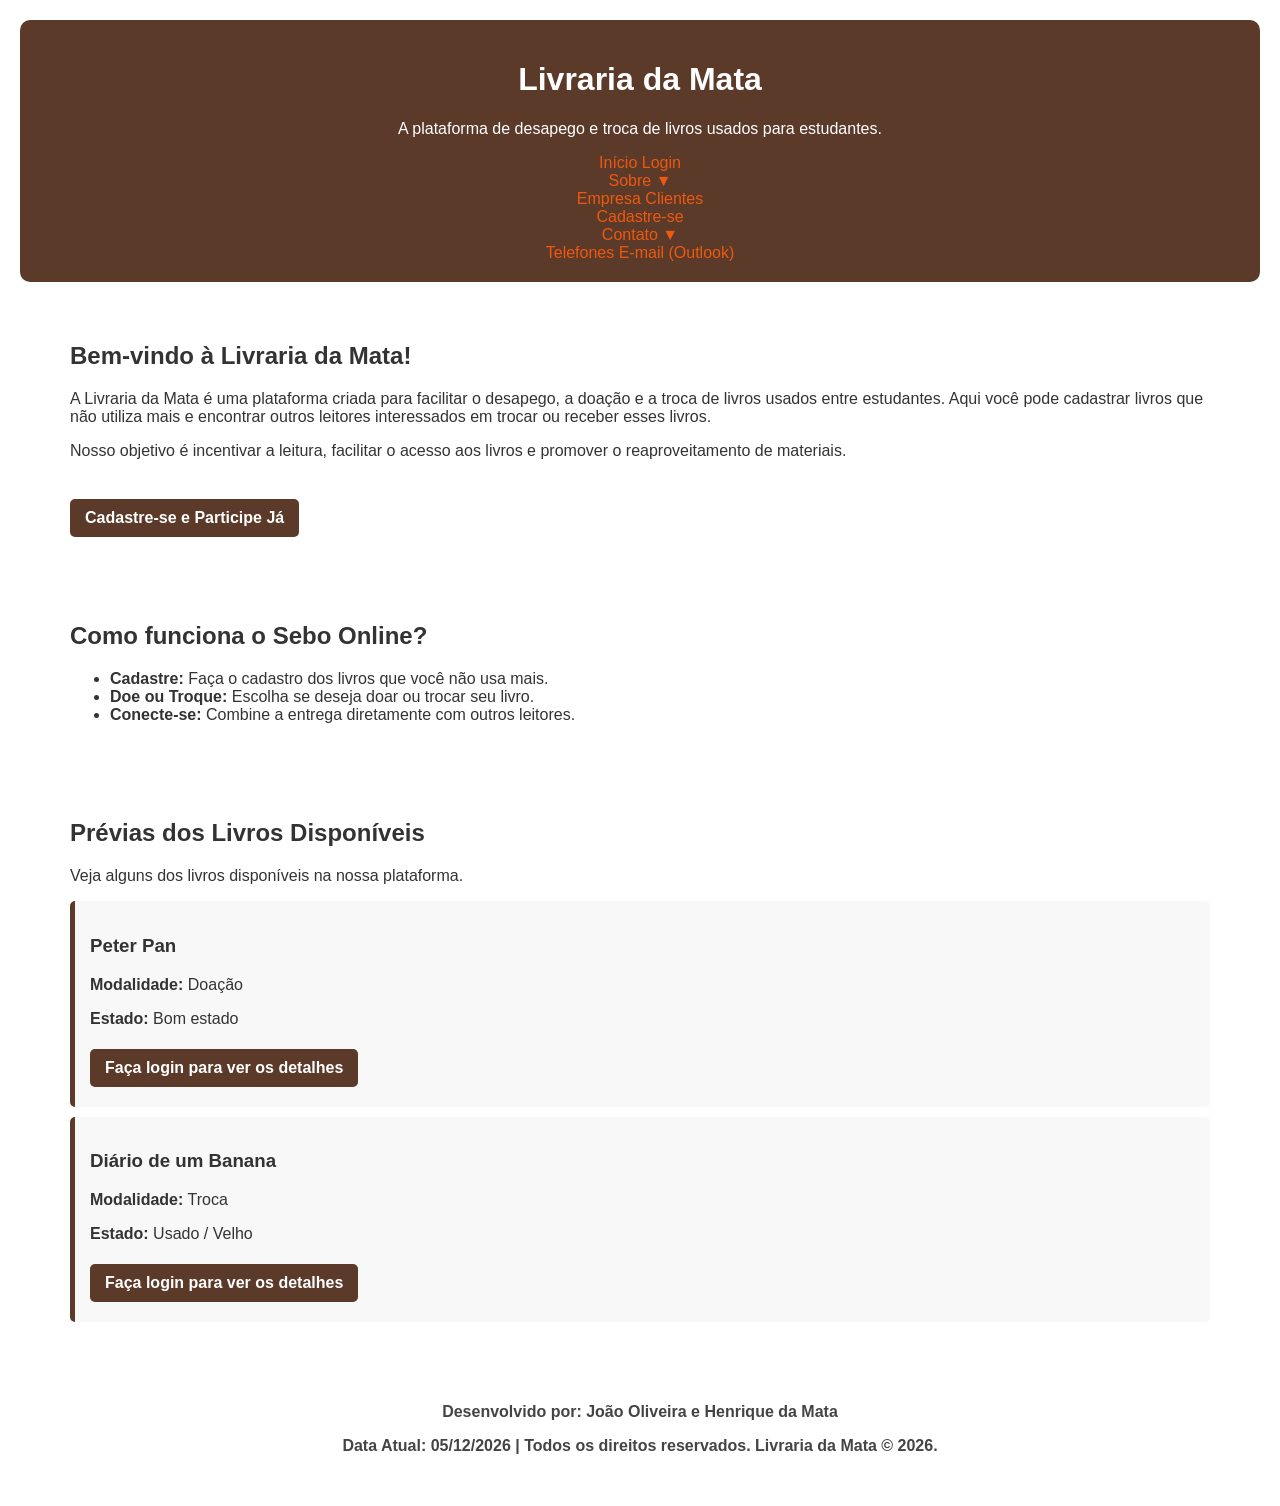
<file: index.html>
<!DOCTYPE html>
<html lang="pt-BR">
<head>
    <meta charset="UTF-8">
    <meta name="viewport" content="width=device-width, initial-scale=1.0">
    <title>Livraria da Mata</title>
    <link rel="stylesheet" href="style.css">
</head>
<body>
    <header>
        <h1>Livraria da Mata</h1>
        <p>A plataforma de desapego e troca de livros usados para estudantes.</p>
        <nav>
            <a href="index.html" id="link-inicio">Início</a>
            <a href="login.html" id="link-login">Login</a>
            
            <div class="menu-container">
                <a href="#" id="btn-sobre">Sobre ▼</a>
                <div id="menu-vertical-sobre" class="menu-vertical">
                    <a href="#" id="sublink-empresa">Empresa</a>
                    <a href="#" id="sublink-clientes">Clientes</a>
                </div>
            </div>

            <a href="cadastro.html" id="link-cadastro">Cadastre-se</a>

            <div class="menu-container">
                <a href="#" id="btn-contato">Contato ▼</a>
                <div id="menu-vertical-contato" class="menu-vertical">
                    <a href="#" id="sublink-telefone">Telefones</a>
                    <a href="mailto:contato@livrariadamata.com?subject=Contato%20Livraria%20da%20Mata" id="sublink-email">E-mail (Outlook)</a>
                </div>
            </div>
        </nav>
    </header>

    <main>
        <section>
            <h1>Bem-vindo à Livraria da Mata!</h1>
            <p>A Livraria da Mata é uma plataforma criada para facilitar o desapego, a doação e a troca de livros usados entre estudantes. Aqui você pode cadastrar livros que não utiliza mais e encontrar outros leitores interessados em trocar ou receber esses livros.</p>
            <p>Nosso objetivo é incentivar a leitura, facilitar o acesso aos livros e promover o reaproveitamento de materiais.</p>
            <br>
            <a href="cadastro.html" class="btn" id="btn-criar-conta">Cadastre-se e Participe Já</a>
        </section>

        <section>
            <h2>Como funciona o Sebo Online?</h2>
            <ul>
                <li><strong>Cadastre:</strong> Faça o cadastro dos livros que você não usa mais.</li>
                <li><strong>Doe ou Troque:</strong> Escolha se deseja doar ou trocar seu livro.</li>
                <li><strong>Conecte-se:</strong> Combine a entrega diretamente com outros leitores.</li>
            </ul>
        </section>

        <section>
            <h2>Prévias dos Livros Disponíveis</h2>
            <p>Veja alguns dos livros disponíveis na nossa plataforma.</p>
            <article>
                <h3>Peter Pan</h3>
                <p><strong>Modalidade:</strong> Doação</p>
                <p><strong>Estado:</strong> Bom estado</p>
                <button class="btn-detalhes">Faça login para ver os detalhes</button>
            </article>
            <article>
                <h3>Diário de um Banana</h3>
                <p><strong>Modalidade:</strong> Troca</p>
                <p><strong>Estado:</strong> Usado / Velho</p>
                <button class="btn-detalhes">Faça login para ver os detalhes</button>
            </article>
        </section>
    </main>

    <footer>
        <p>Desenvolvido por: João Oliveira e Henrique da Mata</p>
        <p>Data Atual: <span id="data-atual"></span> | Todos os direitos reservados. Livraria da Mata &copy; 2026.</p>
    </footer>

    <script src="script.js"></script>
</body>
</html>
</file>
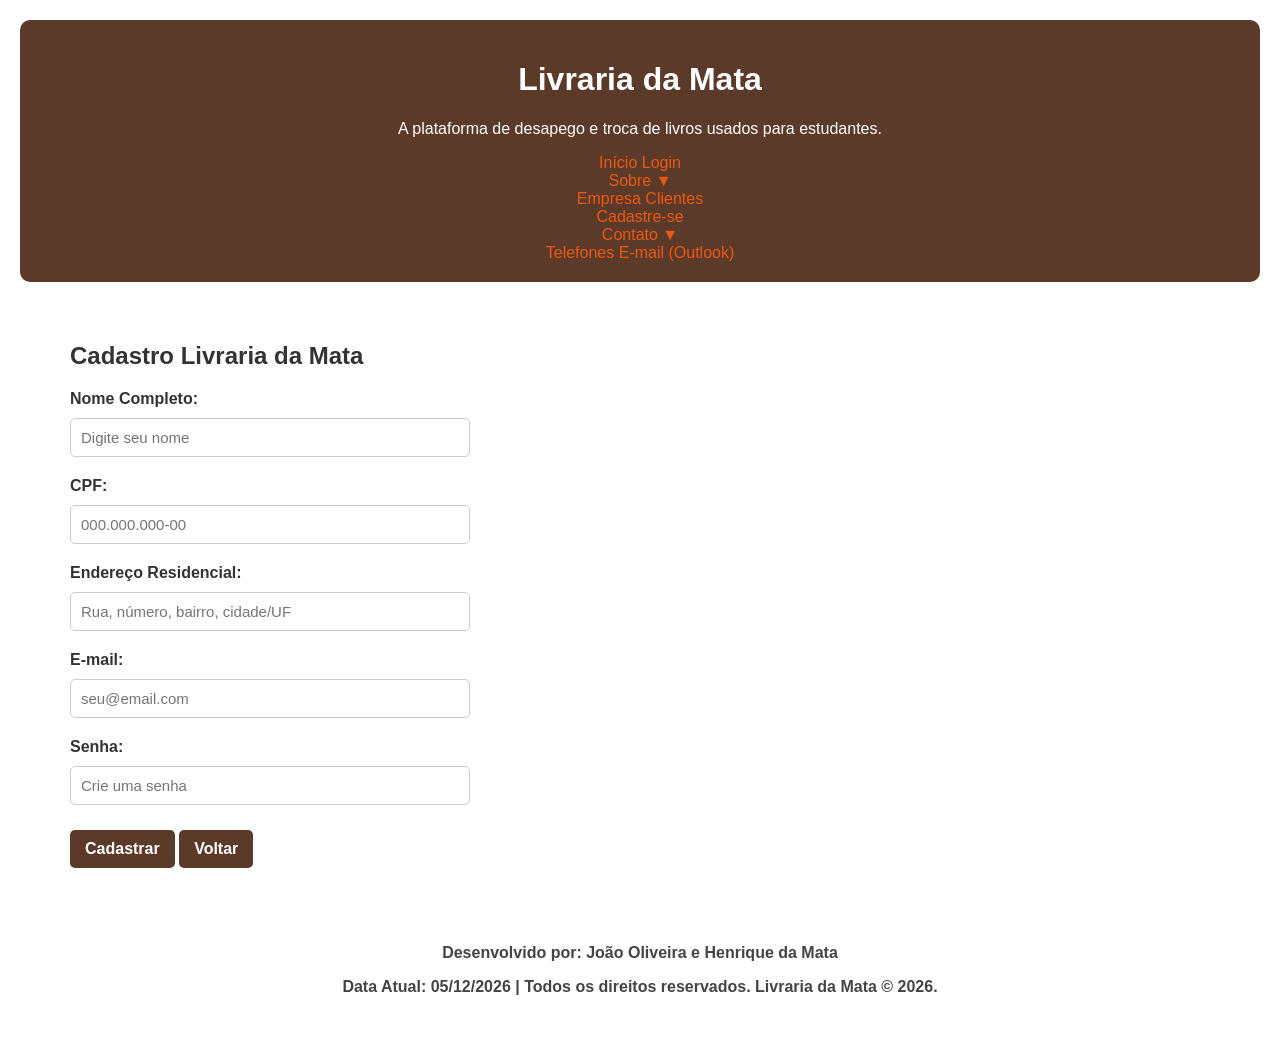
<file: cadastro.html>
<!DOCTYPE html>
<html lang="pt-BR">
<head>
    <meta charset="UTF-8">
    <meta name="viewport" content="width=device-width, initial-scale=1.0">
    <title>Cadastro - Livraria da Mata</title>
    <link rel="stylesheet" href="style.css">
</head>
<body>
    <header>
        <h1>Livraria da Mata</h1>
        <p>A plataforma de desapego e troca de livros usados para estudantes.</p>
        <nav>
            <a href="index.html" id="link-inicio">Início</a>
            <a href="login.html" id="link-login">Login</a>
            
            <div class="menu-container">
                <a href="#" id="btn-sobre">Sobre ▼</a>
                <div id="menu-vertical-sobre" class="menu-vertical">
                    <a href="#" id="sublink-empresa">Empresa</a>
                    <a href="#" id="sublink-clientes">Clientes</a>
                </div>
            </div>

            <a href="cadastro.html" id="link-cadastro">Cadastre-se</a>

            <div class="menu-container">
                <a href="#" id="btn-contato">Contato ▼</a>
                <div id="menu-vertical-contato" class="menu-vertical">
                    <a href="#" id="sublink-telefone">Telefones</a>
                    <a href="mailto:contato@livrariadamata.com?subject=Contato%20Livraria%20da%20Mata" id="sublink-email">E-mail (Outlook)</a>
                </div>
            </div>
        </nav>
    </header>

    <main>
        <section>
            <h2>Cadastro Livraria da Mata</h2>
            <form id="formCadastro">
                <div class="form-group">
                    <label for="nome">Nome Completo:</label>
                    <input type="text" id="nome" required placeholder="Digite seu nome">
                </div>
                <div class="form-group">
                    <label for="cpf">CPF:</label>
                    <input type="text" id="cpf" required placeholder="000.000.000-00" maxlength="14">
                </div>
                <div class="form-group">
                    <label for="endereco">Endereço Residencial:</label>
                    <input type="text" id="endereco" required placeholder="Rua, número, bairro, cidade/UF">
                </div>
                <div class="form-group">
                    <label for="email">E-mail:</label>
                    <input type="email" id="email" required placeholder="seu@email.com">
                </div>
                <div class="form-group">
                    <label for="senha">Senha:</label>
                    <input type="password" id="senha" required placeholder="Crie uma senha">
                </div>
                
                <button type="submit">Cadastrar</button>
                <a href="index.html" class="btn">Voltar</a>
            </form>
        </section>
    </main>

    <footer>
        <p>Desenvolvido por: João Oliveira e Henrique da Mata</p>
        <p>Data Atual: <span id="data-atual"></span> | Todos os direitos reservados. Livraria da Mata &copy; 2026.</p>
    </footer>

    <script src="script.js"></script>
</body>
</html>
</file>
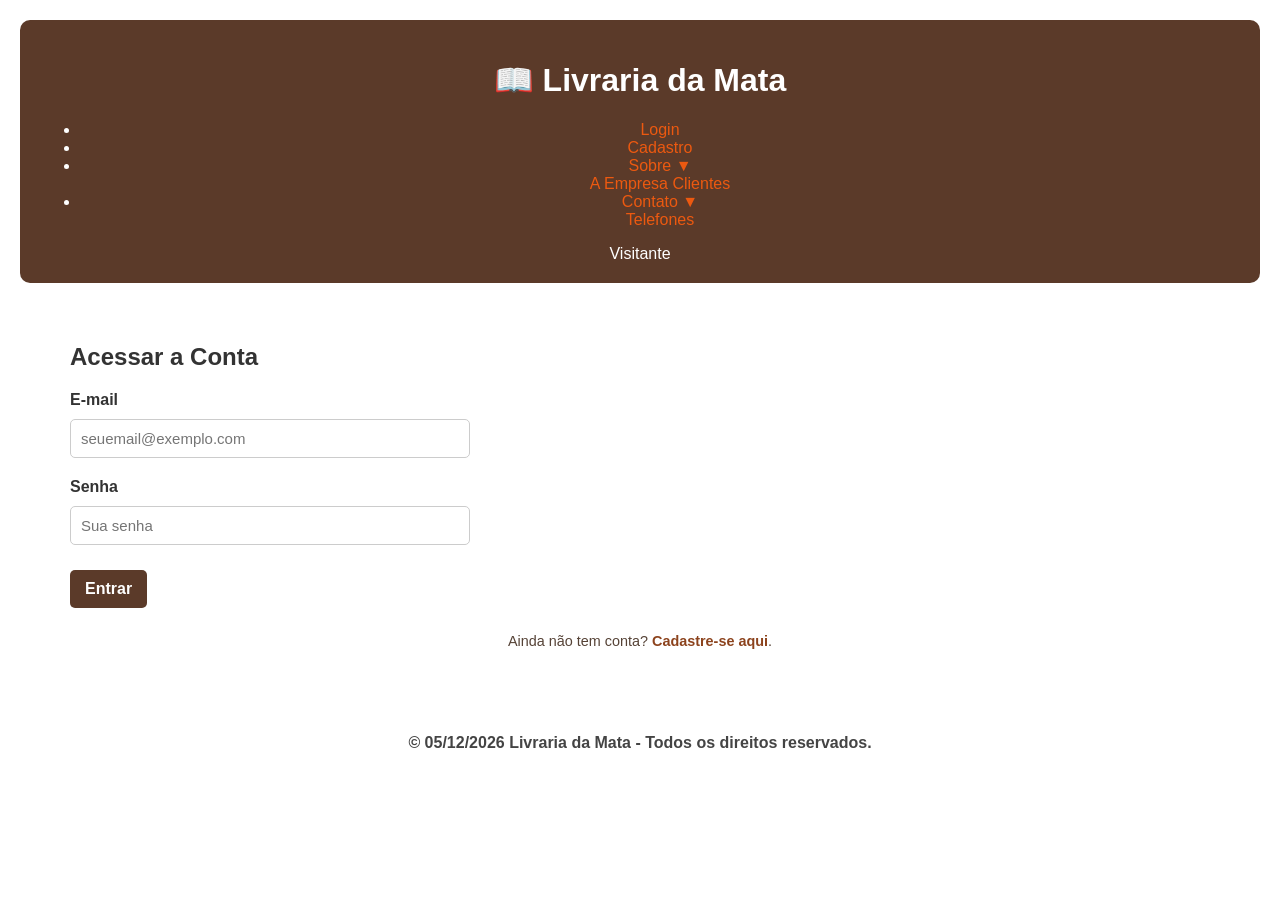
<file: login.html>
<!DOCTYPE html>
<html lang="pt-BR">
<head>
    <meta charset="UTF-8">
    <meta name="viewport" content="width=device-width, initial-scale=1.0">
    <title>Login - Livraria da Mata</title>
    <link rel="stylesheet" href="style.css">
</head>
<body>

    <header>
        <h1>📖 Livraria da Mata</h1>
        <nav>
            <ul>
                <li><a href="login.html">Login</a></li>
                <li><a href="cadastro.html">Cadastro</a></li>
                <li class="dropdown-container">
                    <a href="#" id="btn-sobre">Sobre ▼</a>
                    <div class="menu-vertical" id="menu-vertical-sobre">
                        <a href="#" id="sublink-empresa">A Empresa</a>
                        <a href="#" id="sublink-clientes">Clientes</a>
                    </div>
                </li>
                <li class="dropdown-container">
                    <a href="#" id="btn-contato">Contato ▼</a>
                    <div class="menu-vertical" id="menu-vertical-contato">
                        <a href="#" id="sublink-telefone">Telefones</a>
                    </div>
                </li>
            </ul>
        </nav>
        <div class="status-usuario">
            <span id="nome-usuario-logado">Visitante</span>
        </div>
    </header>

    <main>
        <section class="form-card">
            <h2>Acessar a Conta</h2>
            <form id="formLogin">
                <div class="form-group">
                    <label for="email">E-mail</label>
                    <input type="email" id="email" required placeholder="seuemail@exemplo.com">
                </div>
                <div class="form-group">
                    <label for="senha">Senha</label>
                    <input type="password" id="senha" required placeholder="Sua senha">
                </div>
                <button type="submit" class="btn-submit">Entrar</button>
            </form>
            <p style="margin-top: 20px; text-align: center; font-size: 0.9rem; color: #554236;">
                Ainda não tem conta? <a href="cadastro.html" style="color: #8c431d; font-weight: bold; text-decoration: none;">Cadastre-se aqui</a>.
            </p>
        </section>
    </main>

    <footer>
        <p>&copy; <span id="data-atual"></span> Livraria da Mata - Todos os direitos reservados.</p>
    </footer>

    <script src="script.js"></script>
</body>
</html>
</file>
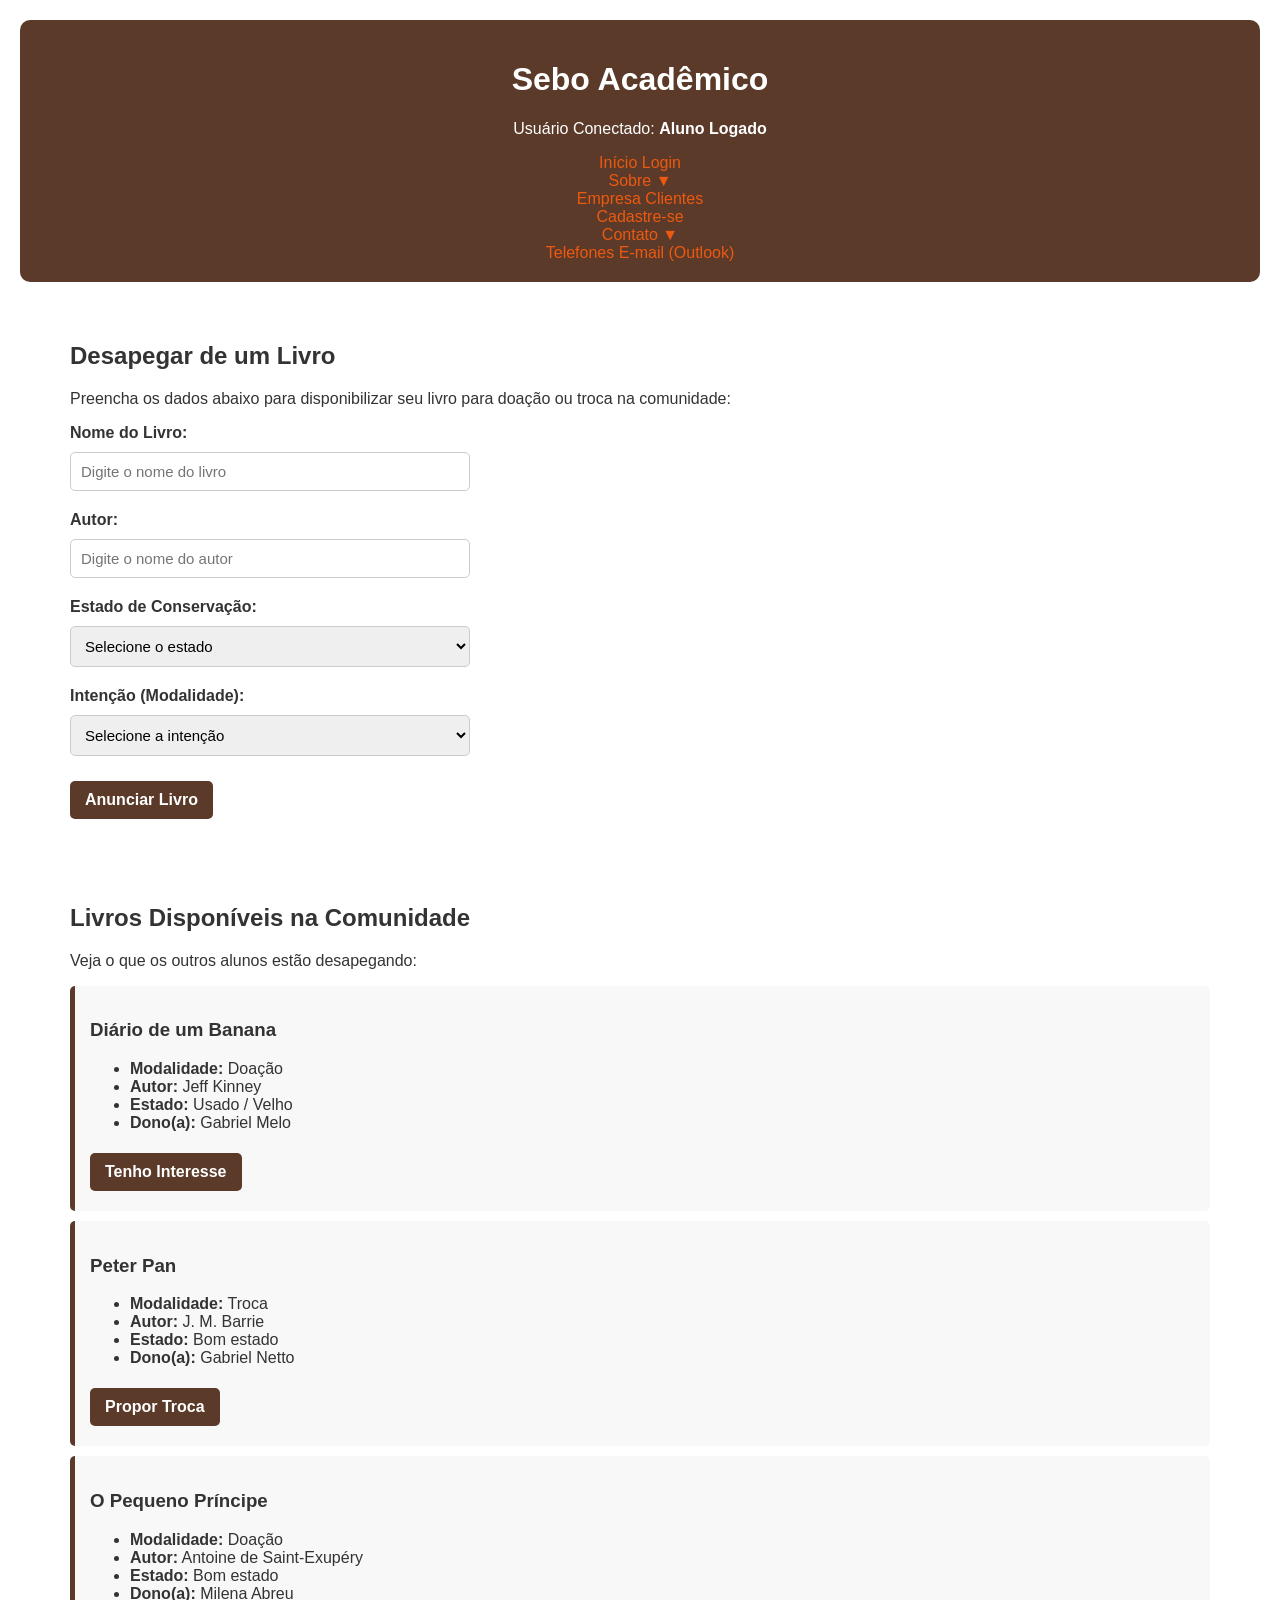
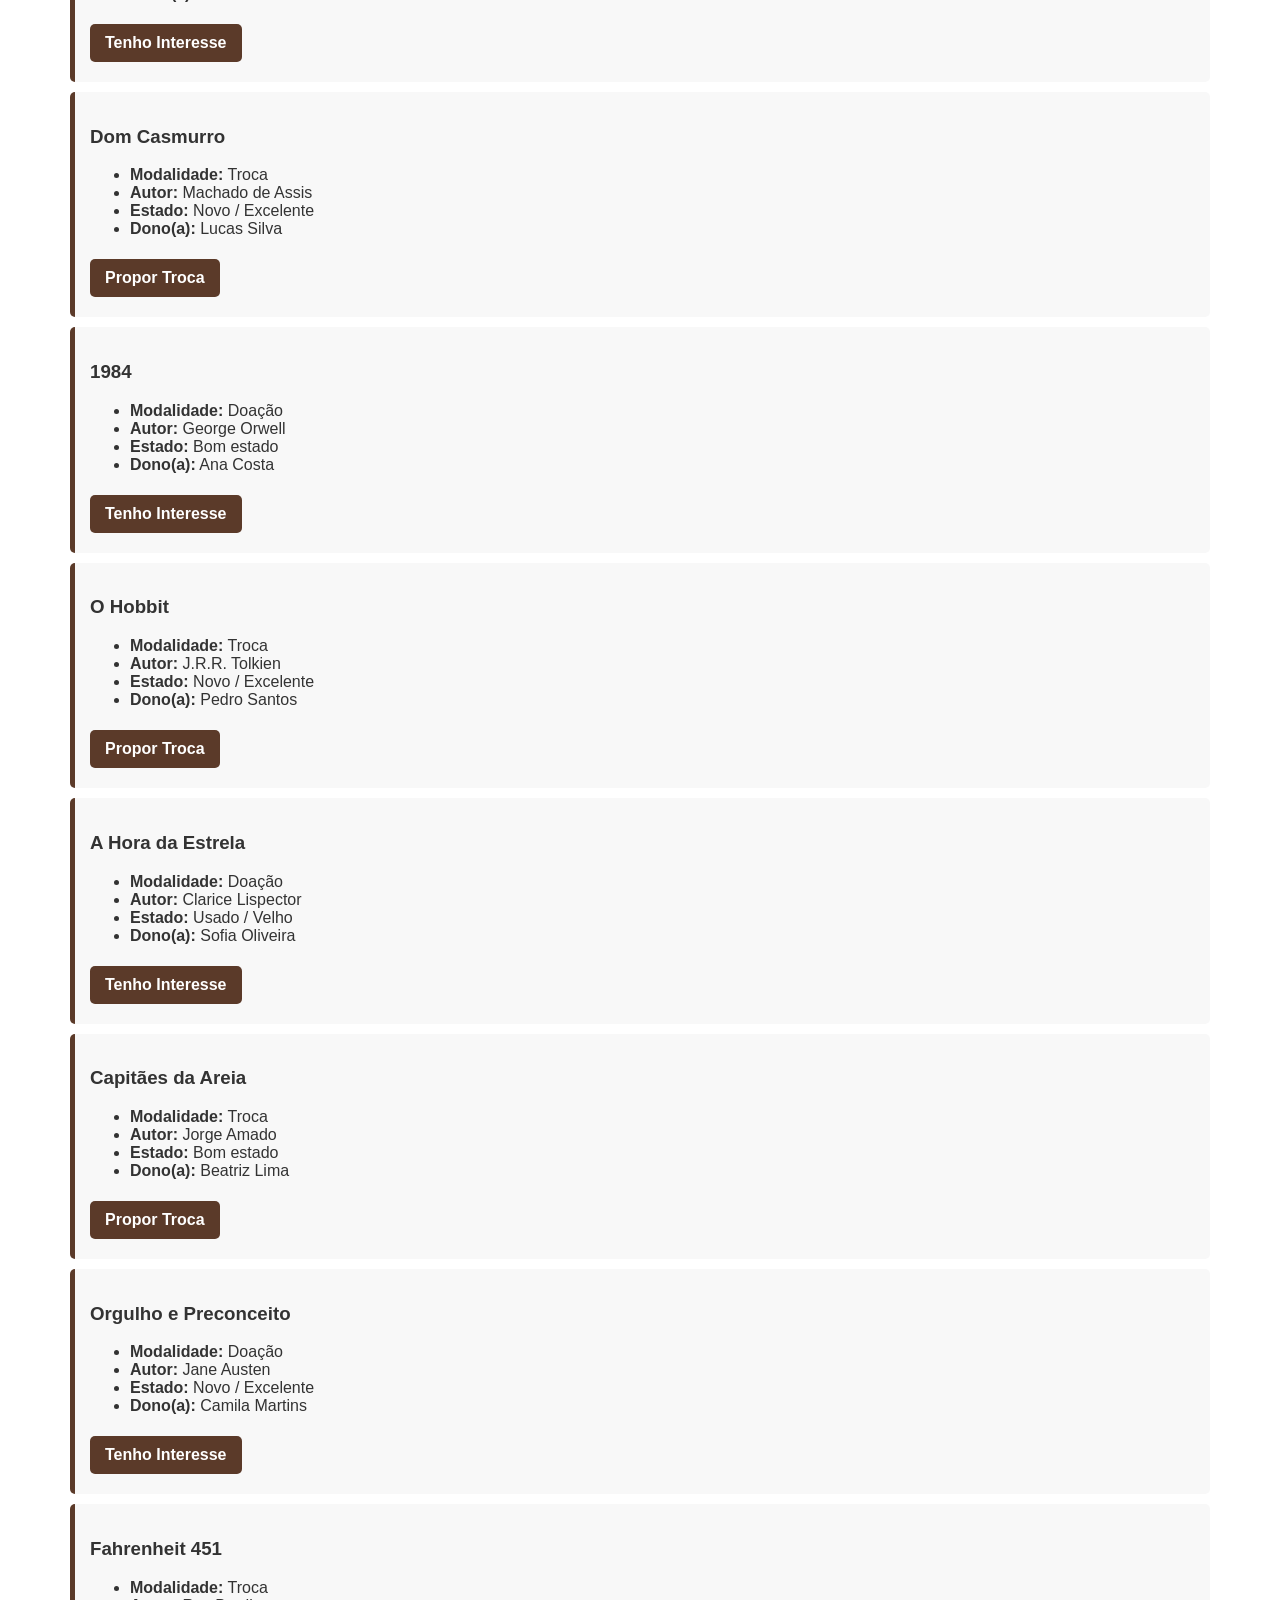
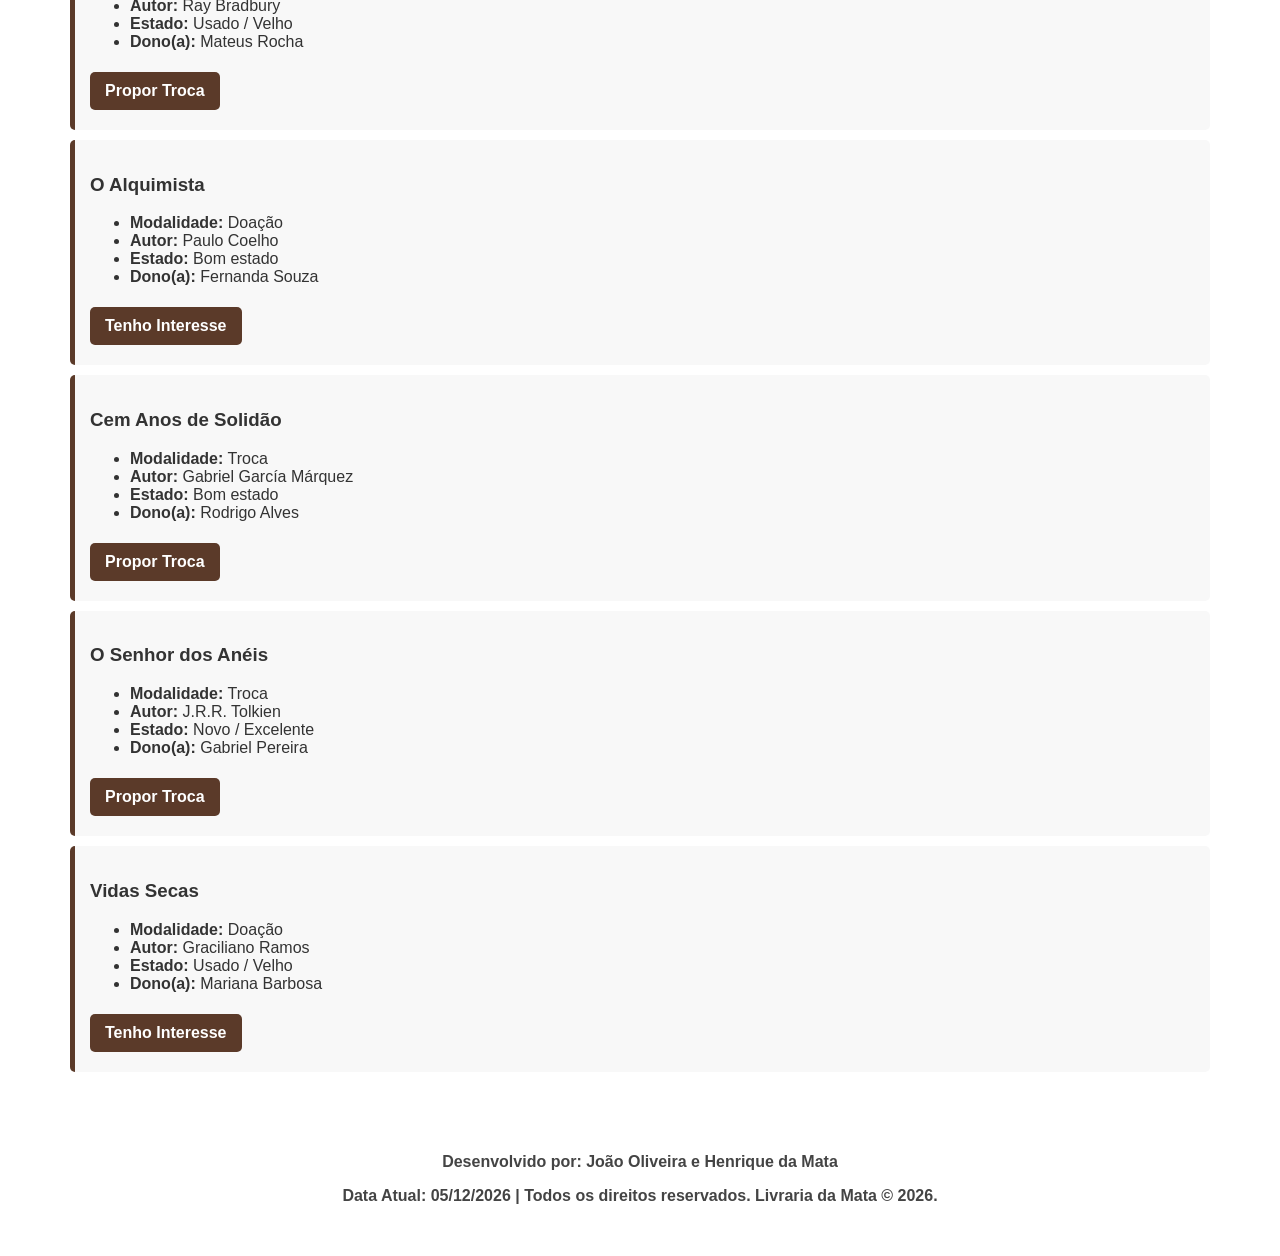
<file: sebo.html>
<!DOCTYPE html>
<html lang="pt-BR">
<head>
    <meta charset="UTF-8">
    <meta name="viewport" content="width=device-width, initial-scale=1.0">
    <title>Sebo Online - Livraria da Mata</title>
    <link rel="stylesheet" href="style.css">
</head>
<body>
    <header>
        <h1>Sebo Acadêmico</h1>
        <p>Usuário Conectado: <strong>Aluno Logado</strong></p>
        <nav>
            <a href="index.html" id="link-inicio">Início</a>
            <a href="login.html" id="link-login">Login</a>
            
            <div class="menu-container">
                <a href="#" id="btn-sobre">Sobre ▼</a>
                <div id="menu-vertical-sobre" class="menu-vertical">
                    <a href="#" id="sublink-empresa">Empresa</a>
                    <a href="#" id="sublink-clientes">Clientes</a>
                </div>
            </div>

            <a href="cadastro.html" id="link-cadastro">Cadastre-se</a>

            <div class="menu-container">
                <a href="#" id="btn-contato">Contato ▼</a>
                <div id="menu-vertical-contato" class="menu-vertical">
                    <a href="#" id="sublink-telefone">Telefones</a>
                    <a href="mailto:contato@livrariadamata.com?subject=Contato%20Livraria%20da%20Mata" id="sublink-email">E-mail (Outlook)</a>
                </div>
            </div>
        </nav>
    </header>

    <main>
        <section>
            <h2>Desapegar de um Livro</h2>
            <p>Preencha os dados abaixo para disponibilizar seu livro para doação ou troca na comunidade:</p>
            <form id="formLivroSebo">
                <div class="form-group">
                    <label for="nomeLivro">Nome do Livro:</label>
                    <input type="text" id="nomeLivro" required placeholder="Digite o nome do livro">
                </div>
                <div class="form-group">
                    <label for="autorLivro">Autor:</label>
                    <input type="text" id="autorLivro" required placeholder="Digite o nome do autor">
                </div>
                <div class="form-group">
                    <label for="estadoLivro">Estado de Conservação:</label>
                    <select id="estadoLivro" required>
                        <option value="">Selecione o estado</option>
                        <option value="Novo / Excelente">Novo / Excelente</option>
                        <option value="Bom estado">Bom estado</option>
                        <option value="Usado / Velho">Usado / Velho</option>
                    </select>
                </div>
                <div class="form-group">
                    <label for="modalidadeLivro">Intenção (Modalidade):</label>
                    <select id="modalidadeLivro" required>
                        <option value="">Selecione a intenção</option>
                        <option value="Troca">Quero Trocar</option>
                        <option value="Doação">Quero Doar</option>
                        <option value="Ambos">Aceito Troca ou Doação</option>
                    </select>
                </div>
                <button type="submit">Anunciar Livro</button>
            </form>
        </section>

        <section>
            <h2>Livros Disponíveis na Comunidade</h2>
            <p>Veja o que os outros alunos estão desapegando:</p>

            <div id="containerLivrosSebo">
                <article>
                    <h3>Diário de um Banana</h3>
                    <ul>
                        <li><strong>Modalidade:</strong> Doação</li>
                        <li><strong>Autor:</strong> Jeff Kinney</li>
                        <li><strong>Estado:</strong> Usado / Velho</li>
                        <li><strong>Dono(a):</strong> Gabriel Melo</li>
                    </ul>
                    <button type="button" class="btn-interesse" data-livro="Diário de um Banana">Tenho Interesse</button>
                </article>

                <article>
                    <h3>Peter Pan</h3>
                    <ul>
                        <li><strong>Modalidade:</strong> Troca</li>
                        <li><strong>Autor:</strong> J. M. Barrie</li>
                        <li><strong>Estado:</strong> Bom estado</li>
                        <li><strong>Dono(a):</strong> Gabriel Netto</li>
                    </ul>
                    <button type="button" class="btn-interesse" data-livro="Peter Pan">Propor Troca</button>
                </article>

                <article>
                    <h3>O Pequeno Príncipe</h3>
                    <ul>
                        <li><strong>Modalidade:</strong> Doação</li>
                        <li><strong>Autor:</strong> Antoine de Saint-Exupéry</li>
                        <li><strong>Estado:</strong> Bom estado</li>
                        <li><strong>Dono(a):</strong> Milena Abreu</li>
                    </ul>
                    <button type="button" class="btn-interesse" data-livro="O Pequeno Príncipe">Tenho Interesse</button>
                </article>

                <article>
                    <h3>Dom Casmurro</h3>
                    <ul>
                        <li><strong>Modalidade:</strong> Troca</li>
                        <li><strong>Autor:</strong> Machado de Assis</li>
                        <li><strong>Estado:</strong> Novo / Excelente</li>
                        <li><strong>Dono(a):</strong> Lucas Silva</li>
                    </ul>
                    <button type="button" class="btn-interesse" data-livro="Dom Casmurro">Propor Troca</button>
                </article>

                <article>
                    <h3>1984</h3>
                    <ul>
                        <li><strong>Modalidade:</strong> Doação</li>
                        <li><strong>Autor:</strong> George Orwell</li>
                        <li><strong>Estado:</strong> Bom estado</li>
                        <li><strong>Dono(a):</strong> Ana Costa</li>
                    </ul>
                    <button type="button" class="btn-interesse" data-livro="1984">Tenho Interesse</button>
                </article>

                <article>
                    <h3>O Hobbit</h3>
                    <ul>
                        <li><strong>Modalidade:</strong> Troca</li>
                        <li><strong>Autor:</strong> J.R.R. Tolkien</li>
                        <li><strong>Estado:</strong> Novo / Excelente</li>
                        <li><strong>Dono(a):</strong> Pedro Santos</li>
                    </ul>
                    <button type="button" class="btn-interesse" data-livro="O Hobbit">Propor Troca</button>
                </article>

                <article>
                    <h3>A Hora da Estrela</h3>
                    <ul>
                        <li><strong>Modalidade:</strong> Doação</li>
                        <li><strong>Autor:</strong> Clarice Lispector</li>
                        <li><strong>Estado:</strong> Usado / Velho</li>
                        <li><strong>Dono(a):</strong> Sofia Oliveira</li>
                    </ul>
                    <button type="button" class="btn-interesse" data-livro="A Hora da Estrela">Tenho Interesse</button>
                </article>

                <!-- Novos 7 Livros Adicionados -->
                <article>
                    <h3>Capitães da Areia</h3>
                    <ul>
                        <li><strong>Modalidade:</strong> Troca</li>
                        <li><strong>Autor:</strong> Jorge Amado</li>
                        <li><strong>Estado:</strong> Bom estado</li>
                        <li><strong>Dono(a):</strong> Beatriz Lima</li>
                    </ul>
                    <button type="button" class="btn-interesse" data-livro="Capitães da Areia">Propor Troca</button>
                </article>

                <article>
                    <h3>Orgulho e Preconceito</h3>
                    <ul>
                        <li><strong>Modalidade:</strong> Doação</li>
                        <li><strong>Autor:</strong> Jane Austen</li>
                        <li><strong>Estado:</strong> Novo / Excelente</li>
                        <li><strong>Dono(a):</strong> Camila Martins</li>
                    </ul>
                    <button type="button" class="btn-interesse" data-livro="Orgulho e Preconceito">Tenho Interesse</button>
                </article>

                <article>
                    <h3>Fahrenheit 451</h3>
                    <ul>
                        <li><strong>Modalidade:</strong> Troca</li>
                        <li><strong>Autor:</strong> Ray Bradbury</li>
                        <li><strong>Estado:</strong> Usado / Velho</li>
                        <li><strong>Dono(a):</strong> Mateus Rocha</li>
                    </ul>
                    <button type="button" class="btn-interesse" data-livro="Fahrenheit 451">Propor Troca</button>
                </article>

                <article>
                    <h3>O Alquimista</h3>
                    <ul>
                        <li><strong>Modalidade:</strong> Doação</li>
                        <li><strong>Autor:</strong> Paulo Coelho</li>
                        <li><strong>Estado:</strong> Bom estado</li>
                        <li><strong>Dono(a):</strong> Fernanda Souza</li>
                    </ul>
                    <button type="button" class="btn-interesse" data-livro="O Alquimista">Tenho Interesse</button>
                </article>

                <article>
                    <h3>Cem Anos de Solidão</h3>
                    <ul>
                        <li><strong>Modalidade:</strong> Troca</li>
                        <li><strong>Autor:</strong> Gabriel García Márquez</li>
                        <li><strong>Estado:</strong> Bom estado</li>
                        <li><strong>Dono(a):</strong> Rodrigo Alves</li>
                    </ul>
                    <button type="button" class="btn-interesse" data-livro="Cem Anos de Solidão">Propor Troca</button>
                </article>

                <article>
                    <h3>O Senhor dos Anéis</h3>
                    <ul>
                        <li><strong>Modalidade:</strong> Troca</li>
                        <li><strong>Autor:</strong> J.R.R. Tolkien</li>
                        <li><strong>Estado:</strong> Novo / Excelente</li>
                        <li><strong>Dono(a):</strong> Gabriel Pereira</li>
                    </ul>
                    <button type="button" class="btn-interesse" data-livro="O Senhor dos Anéis">Propor Troca</button>
                </article>

                <article>
                    <h3>Vidas Secas</h3>
                    <ul>
                        <li><strong>Modalidade:</strong> Doação</li>
                        <li><strong>Autor:</strong> Graciliano Ramos</li>
                        <li><strong>Estado:</strong> Usado / Velho</li>
                        <li><strong>Dono(a):</strong> Mariana Barbosa</li>
                    </ul>
                    <button type="button" class="btn-interesse" data-livro="Vidas Secas">Tenho Interesse</button>
                </article>
            </div>
        </section>
    </main>

    <footer>
        <p>Desenvolvido por: João Oliveira e Henrique da Mata</p>
        <p>Data Atual: <span id="data-atual"></span> | Todos os direitos reservados. Livraria da Mata &copy; 2026.</p>
    </footer>

    <script src="script.js"></script>
</body>
</html>
</file>
<file: style.css>
* {
    box-sizing: border-box;
}

body {
    font-family: Arial, sans-serif;
    background-color: white;
    background-image: url("https://conteudo.imguol.com.br/c/entretenimento/ab/2019/08/08/livraria-da-travessa-abre-a-primeira-loja-de-rua-da-rede-em-sao-paulo-1565288790507_v2_1x1.jpg");
    background-size: cover;
    background-position: center;
    background-attachment: fixed;
    color: #333;
    margin: 0;
    padding: 20px;
}

header {
    background-color: #5b3a29;
    color: white;
    padding: 20px;
    text-align: center;
    border-radius: 10px;
}

main {
    max-width: 1200px;
    margin: 20px auto;
    padding: 0 10px;
}
a {
    color: #ec5910;
    text-decoration: none;
    transition: color 0.2s;
}

section {
    background-color: rgba(255, 255, 255, 0.95);
    padding: 20px;
    margin: 20px 0;
    border-radius: 10px;
}

article {
    background-color: #f8f8f8;
    padding: 15px;
    margin: 10px 0;
    border-left: 5px solid #5b3a29;
    border-radius: 5px;
}

button, .btn {
    background-color: #5b3a29;
    color: white;
    border: none;
    padding: 10px 15px;
    margin: 5px 0;
    border-radius: 5px;
    cursor: pointer;
    font-size: 16px;
    font-weight: bold;
    text-decoration: none;
    display: inline-block;
    transition: background-color 0.2s, transform 0.1s;
}

button:hover, .btn:hover {
    background-color: #3e271c;
    color: white;
}

button:active, .btn:active {
    background-color: #24150f;
    transform: scale(0.97);
}

button:focus, .btn:focus {
    outline: 3px solid #c49a6c;
    outline-offset: 2px;
}

.btn-indisponivel {
    background-color: #888888 !important;
    cursor: not-allowed;
}

.form-group {
    margin-bottom: 15px;
}

label {
    display: block;
    margin-bottom: 5px;
    font-weight: bold;
}

input, select {
    padding: 10px;
    margin: 5px 0;
    border: 1px solid #ccc;
    border-radius: 5px;
    font-size: 15px;
    width: 100%;
    max-width: 400px;
    box-sizing: border-box;
    transition: border 0.2s;
}

input:focus, select:focus {
    border: 3px solid #5b3a29;
    outline: none;
}

footer {
    text-align: center;
    margin-top: 20px;
    padding: 15px;
    color: #444;
    background-color: rgba(255, 255, 255, 0.95);
    border-radius: 10px;
    font-weight: bold;
}
</file>
